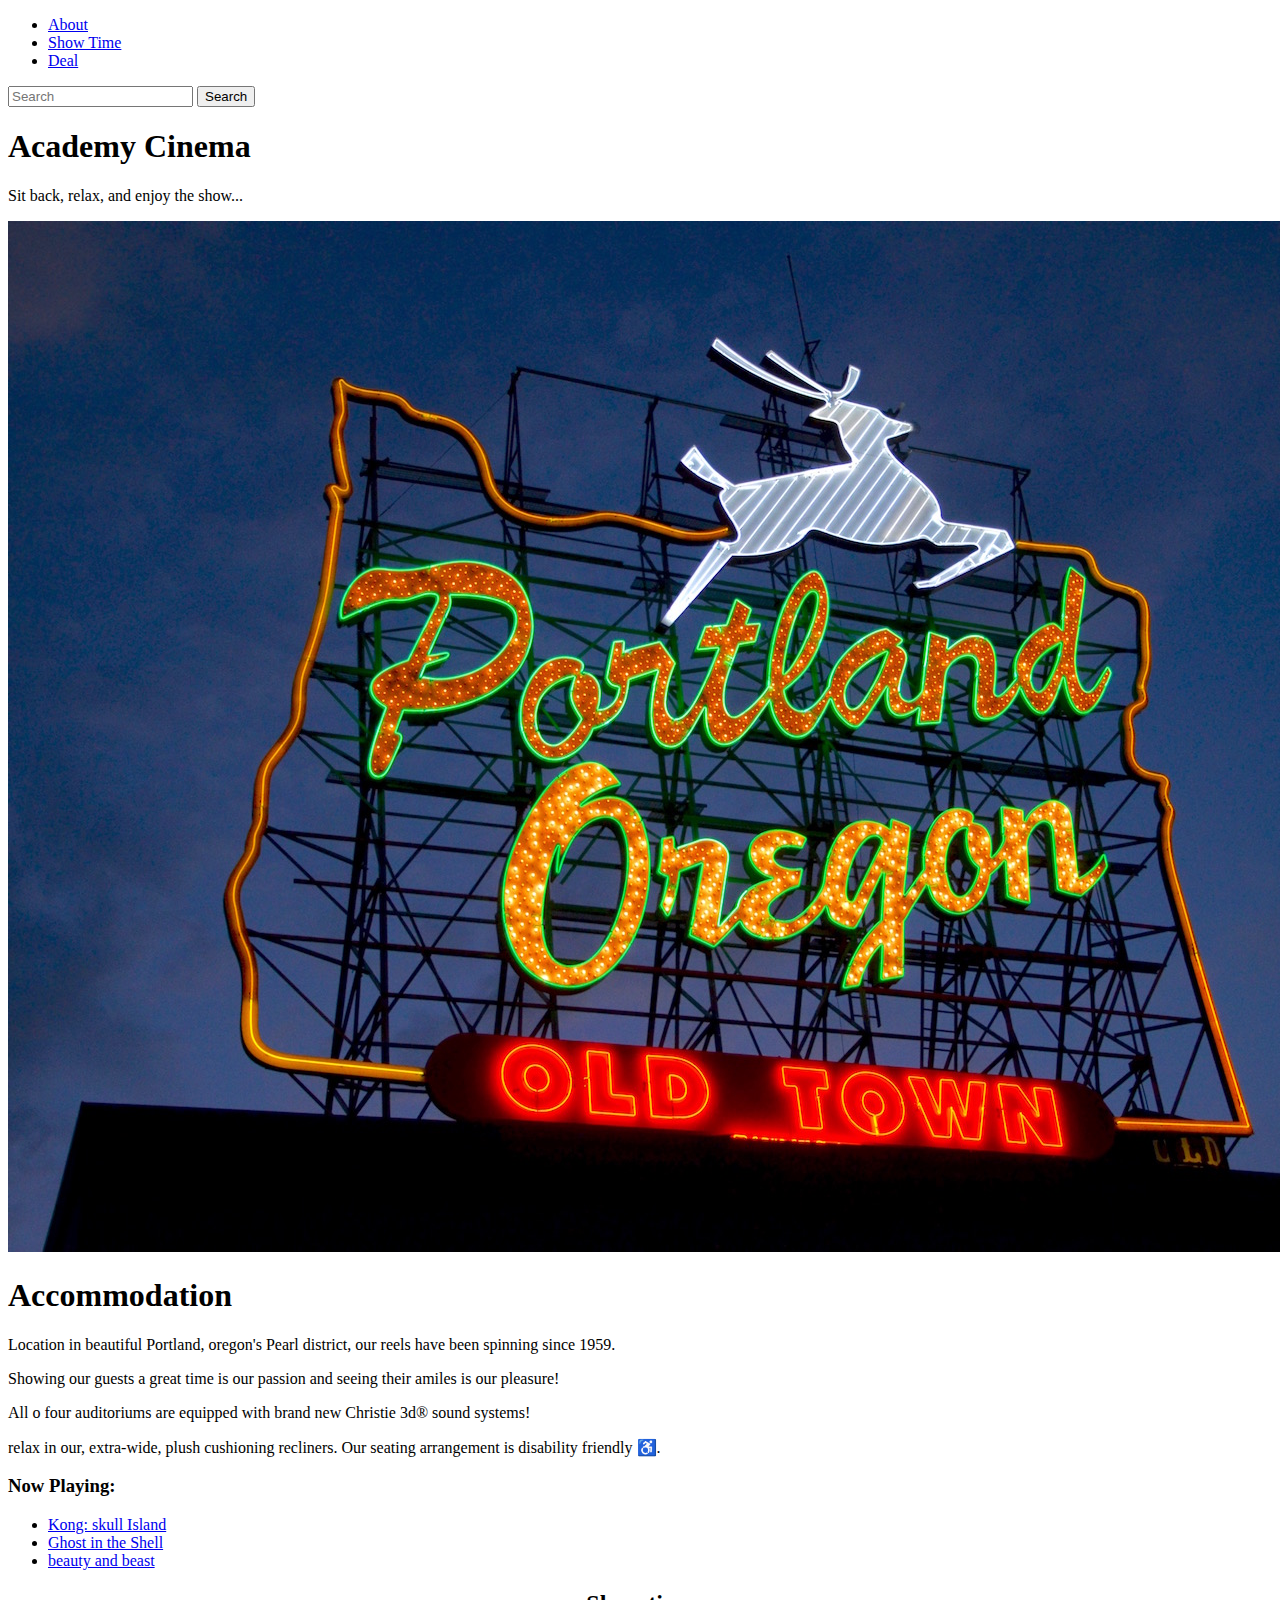
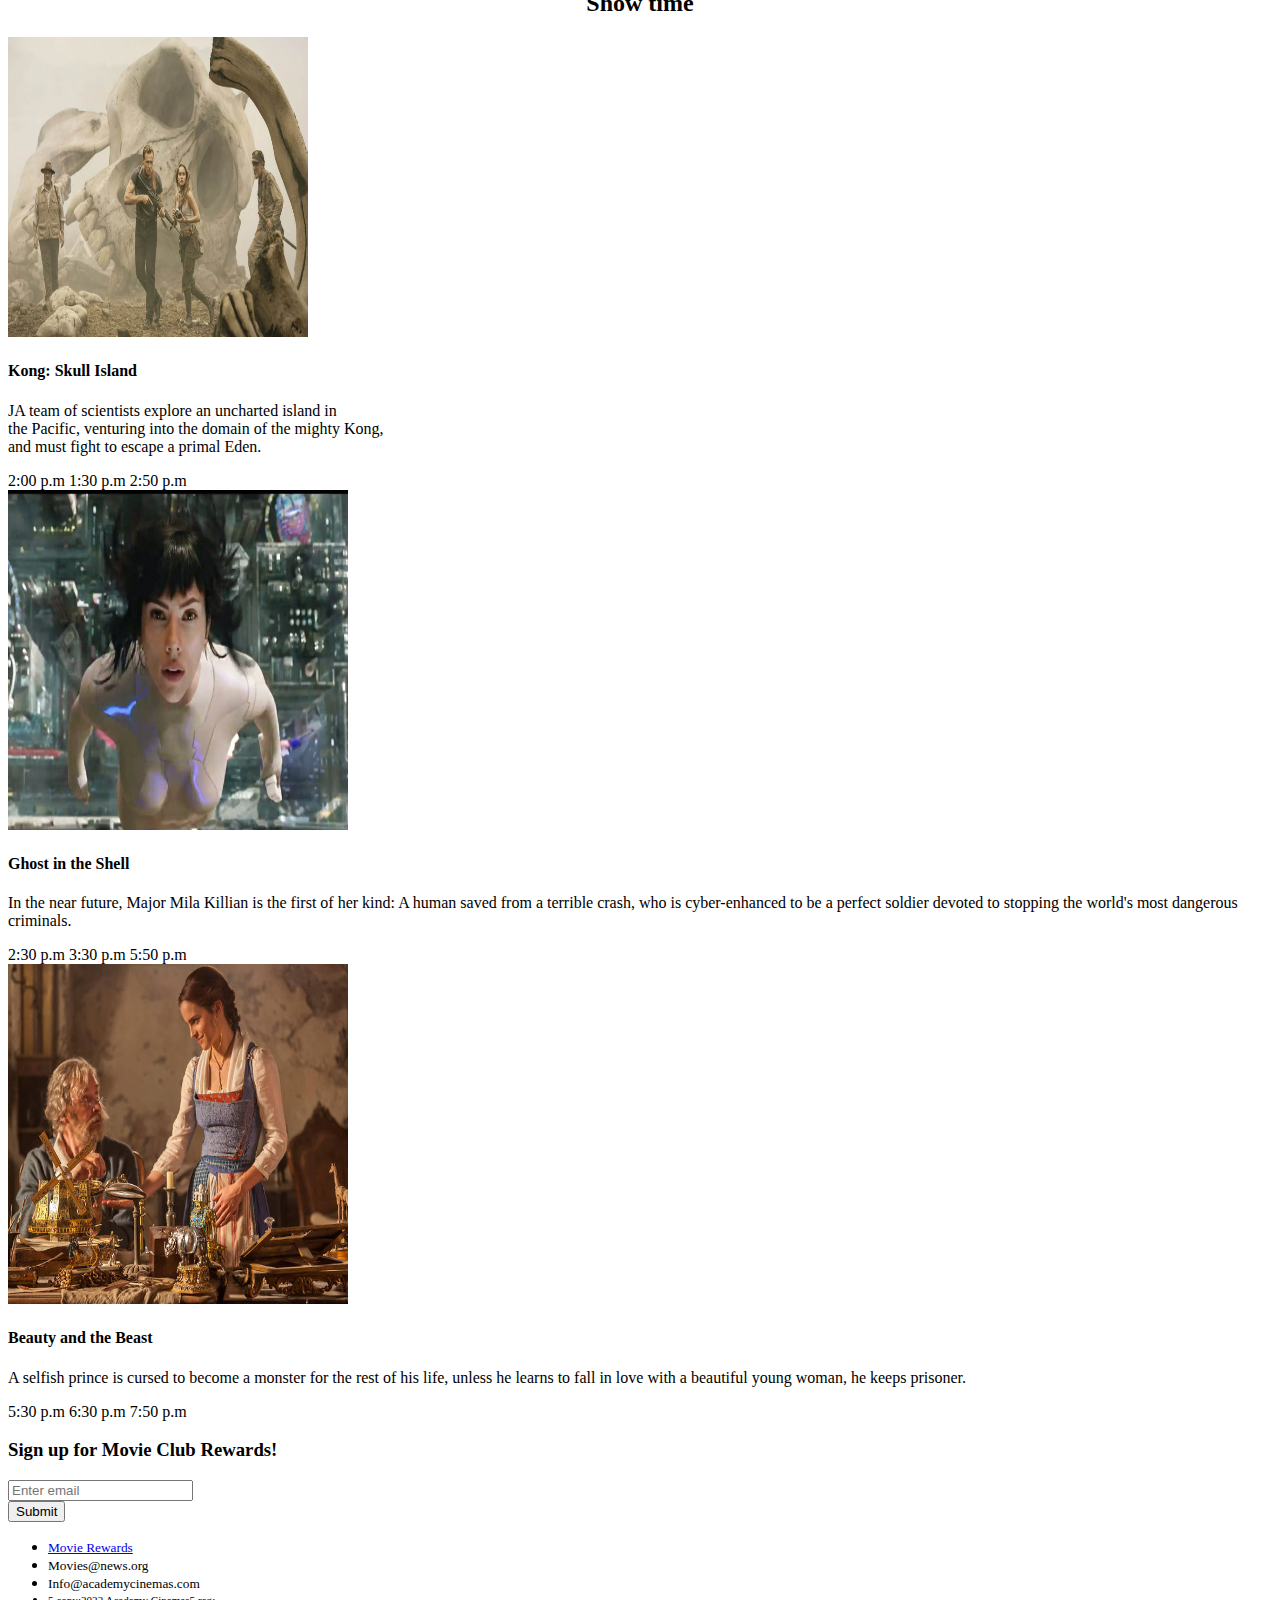
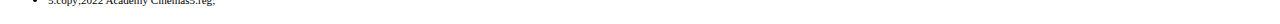
<file: bootstrap_5.html>
<!doctype html>
<html lang="en">
  <head>
    <!-- Required meta tags -->
    <meta charset="utf-8">
    <meta name="viewport" content="width=device-width, initial-scale=1, shrink-to-fit=no">

    <!-- Bootstrap CSS -->
    <link rel="stylesheet" href="https://cdn.jsdelivr.net/npm/bootstrap@4.1.3/dist/css/bootstrap.min.css" integrity="sha384-MCw98/SFnGE8fJT3GXwEOngsV7Zt27NXFoaoApmYm81iuXoPkFOJwJ8ERdknLPMO" crossorigin="anonymous">

    <title>Academy Cinema</title>
  </head>
  <body>
    <div class="Container">
        <nav class="navbar navbar-expand-lg navbar-light bg-info">
          
            <div class="collapse navbar-collapse" id="navbarSupportedContent">
              <ul class="navbar-nav mr-auto">
                <li class="nav-item active">
                  <a class="nav-link text-light" href="#accommodation">About</a>
                </li>
                <li class="nav-item active">
                  <a class="nav-link text-light" href="#show time">Show Time</a>
                </li>
                <li class="nav-item active">
                  <a class="nav-link text-light" href="#submit">Deal</a>
                </li>
                </ul>
              </div>
              <form class="form-inline my-2 my-lg-0">
                <input class="form-control mr-sm-2" type="search" placeholder="Search" aria-label="Search">
                <button class="btn btn-primary my-2 my-sm-0 text-white" type="submit">Search</button>
              </form>
            </div>
          </nav>
           
    
          
            <div class="jumbotron jumbotron-fluid bg-info text-center">
                <div class="container">
                
                <h1 class="display-4 text-light">Academy Cinema</h1>
                <p class="lead text-light">Sit back, relax, and enjoy the show...</p>
                </div>
            </div>
    


          <div class="container">
            <div class="row">
              <div class="col-sm">

                <img class="card-img-top" src="pdx.jpg" alt="">

              </div>
              <div class="col-sm">
              <h1 id="about">Accommodation</h1>
              <p>Location in beautiful Portland, oregon's Pearl district, our reels have been spinning since 1959.</p>
              <p>Showing our guests a great time is our passion and seeing their amiles is our pleasure!</p>
              <p>All o four auditoriums are equipped with brand new Christie 3d&reg; sound systems!</p>
              <p>relax in our, extra-wide, plush cushioning recliners. Our seating arrangement is disability friendly &#9855;.</p>

            </div>
            <div class="col-sm">
            <h3>Now Playing:</h3> 
            <ul class="list-group">
              <li class="list-group-item">
                <a class="nav-link active" href="#"> Kong: skull Island</a>
              </li>
              <li class="list-group-item">
                <a class="nav-link active" href="#">Ghost in the Shell</a>
              </li>
              <li class="list-group-item">
                <a class="nav-link" href="#">beauty and beast</a>
              </li>
            </ul>
            </div>
          </div>
        </div>
        <!--show time-->
        <div class="container my-5">
            <h2 style="text-align: center" id="show time">Show time</h2>
            <div class="row">
              <div class="col-sm">
               <img src="kongskullisland.jpg" width="300px" height="300px">
               <div class="card-body">
                <h4 class="card-title">Kong: Skull Island</h4>
                <p class="card-text">JA team of scientists explore an uncharted island in <br>the Pacific, venturing into the domain of the mighty Kong,<br> and must fight to escape a primal Eden.</p>
                <span class="p-2 mb-1 bg-info text-white ">2:00 p.m</span>
                <span class="p-2 mb-1 bg-info text-white">1:30 p.m</span>
                <span class="p-2 mb-1 bg-info text-white">2:50 p.m</span>
              </div>
            </div>
            <div class="col-sm">
              <img src="ghostintheshell.jpg" width="340px" height="340px">
              <div class="card-body">
                <h4 class="card-title">Ghost in the Shell</h4>
                <p class="card-text">In the near future, Major Mila Killian is the first of her kind: A human saved from a terrible crash, who is cyber-enhanced to be a perfect soldier devoted to stopping the world's most dangerous criminals.</p>
                <span class="p-2 mb-1 bg-info text-white ">2:30 p.m</span>
                <span class="p-2 mb-1 bg-info text-white">3:30 p.m</span>
                <span class="p-2 mb-1 bg-info text-white">5:50 p.m</span>
              </div>
            </div>
            <div class="col-sm">
              <img src="beautyandthebeast.jpg" width="340px" height="340px">
              <div class="card-body">
                <h4 class="card-title">Beauty and the Beast</h4>
                <p class="card-text">A selfish prince is cursed to become a monster for the rest of his life, unless he learns to fall in love with a beautiful young woman, he keeps prisoner.</p>
                <span class="p-2 mb-1 bg-info text-white ">5:30 p.m</span>
                <span class="p-2 mb-1 bg-info text-white">6:30 p.m</span>
                <span class="p-2 mb-1 bg-info text-white">7:50 p.m</span>
              </div>
            </div>
          </div>
    
          </div>
          <!--show time-->
          <!--deals-->
            <div class="text-center">
                <form id="submit">
                <h3 class="text-primary my-5">Sign up for Movie Club Rewards!</h3>
                <div class="mb-3">
                <input type="email" class="form-control" id="exampl,einputEmaill" aria-describedby="emailHelp" placeholder="Enter email">
                </div>
                <button class="btn btn-primary" >Submit</button>
                </form>
            </div>
    <!--/deals-->
    <!--footer-->
            <div class="container my-5">
              <ul class="nav">
              <li class="nav-item">
              <small><a class="nav-link active" href="#">Movie Rewards</a></small>
              </li>
              <li class="nav-item">
              <small><a class="nav-link" hre£="#">Movies@news.org</a></small>
              </li>
              <li class="nav-item">
              <small><a class="nav-link" hre£="#">Info@academycinemas.com</a></srnall>
              </li>
              <li class="nav-item">
              <small><a class="nav-link">5.copy;2022 Academy Cinemas5.reg;</a></small>
              </li>
              </ul>
            </div>
              <!--/footer-->
  

    </div>



    <!-- Optional JavaScript -->
    <!-- jQuery first, then Popper.js, then Bootstrap JS -->
    <script src="https://code.jquery.com/jquery-3.3.1.slim.min.js" integrity="sha384-q8i/X+965DzO0rT7abK41JStQIAqVgRVzpbzo5smXKp4YfRvH+8abtTE1Pi6jizo" crossorigin="anonymous"></script>
    <script src="https://cdn.jsdelivr.net/npm/popper.js@1.14.3/dist/umd/popper.min.js" integrity="sha384-ZMP7rVo3mIykV+2+9J3UJ46jBk0WLaUAdn689aCwoqbBJiSnjAK/l8WvCWPIPm49" crossorigin="anonymous"></script>
    <script src="https://cdn.jsdelivr.net/npm/bootstrap@4.1.3/dist/js/bootstrap.min.js" integrity="sha384-ChfqqxuZUCnJSK3+MXmPNIyE6ZbWh2IMqE241rYiqJxyMiZ6OW/JmZQ5stwEULTy" crossorigin="anonymous"></script>
  </body>
</html>
</file>
